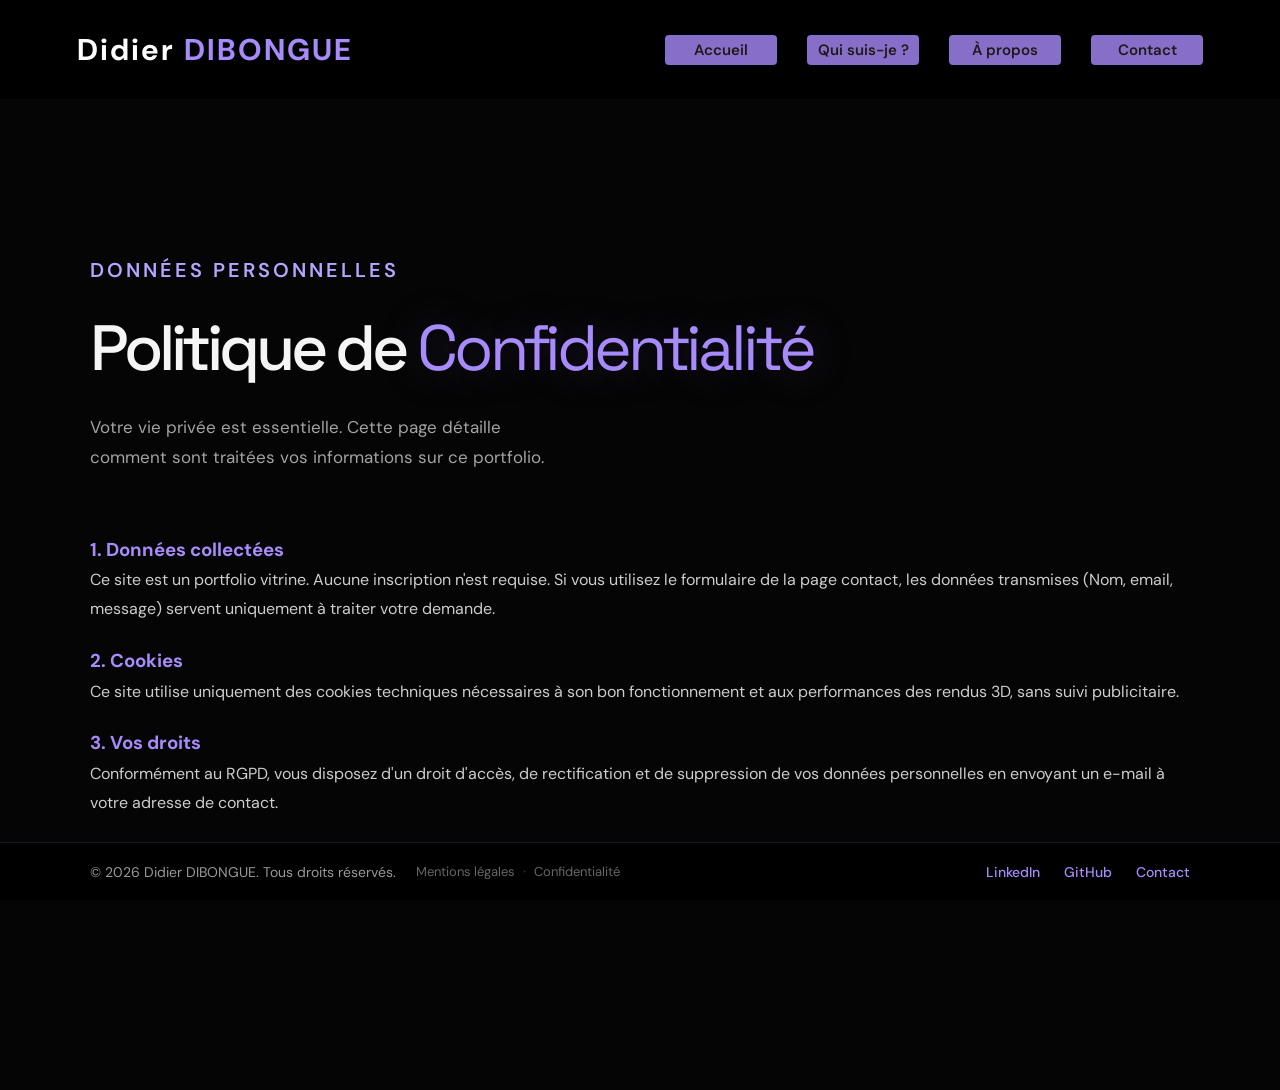
<file: confidentialite.html>
<!DOCTYPE html>
<html lang="fr">
<head>
  <meta charset="UTF-8">
  <meta name="viewport" content="width=device-width, initial-scale=1.0">
  <meta name="description" content="Découvrez Didier Dibongue, développeur web et Product Builder. Une approche humaine, attentive à vos besoins et à vos objectifs.">
  <link rel="preconnect" href="https://fonts.googleapis.com">
  <link rel="preconnect" href="https://fonts.gstatic.com" crossorigin>
  <link href="https://fonts.googleapis.com/css2?family=DM+Sans:wght@400;500;600;700&family=Space+Grotesk:wght@400;500;600&display=swap" rel="stylesheet">
  <title>Politique de Confidentialité | Didier Dibongue</title>
  <link rel="stylesheet" href="css/style.css">
  <link rel="stylesheet" href="css/style-pages-addition.css">
</head>
<body>
  <canvas id="three-background" aria-hidden="true"></canvas>

  <header class="site-header">
    <a class="logo" href="index.html">Didier <span>DIBONGUE</span></a>
    <nav aria-label="Navigation principale">
      <a href="index.html">Accueil</a>
      <a href="qui-suis-je.html">Qui suis-je ?</a>
      <a href="a-propos.html">À propos</a>
      <a href="contact.html">Contact</a>
    </nav>
  </header>

    <main>
        <section class="hero">
            <p class="eyebrow">DONNÉES PERSONNELLES</p>
            <h1>Politique de <span>Confidentialité</span></h1>
            
            <p class="hero-description" style="margin-bottom: 40px;">
                Votre vie privée est essentielle. Cette page détaille comment sont traitées vos informations sur ce portfolio.
            </p>

            <div style="color: rgba(255,255,255,0.8); line-height: 1.8; font-family: 'DM Sans', sans-serif;">
                <h3 style="color: #a78bfa; margin-top: 20px;">1. Données collectées</h3>
                <p>Ce site est un portfolio vitrine. Aucune inscription n'est requise. Si vous utilisez le formulaire de la page contact, les données transmises (Nom, email, message) servent uniquement à traiter votre demande.</p>

                <h3 style="color: #a78bfa; margin-top: 20px;">2. Cookies</h3>
                <p>Ce site utilise uniquement des cookies techniques nécessaires à son bon fonctionnement et aux performances des rendus 3D, sans suivi publicitaire.</p>

                <h3 style="color: #a78bfa; margin-top: 20px;">3. Vos droits</h3>
                <p>Conformément au RGPD, vous disposez d'un droit d'accès, de rectification et de suppression de vos données personnelles en envoyant un e-mail à votre adresse de contact.</p>
            </div>
        </section>
    </main>

    <!-- Pied de page (Footer Fixe) -->
    <footer class="site-footer">
        <div class="footer-content">
            <div class="footer-left">
                <p class="footer-credits">
                    &copy; 2026 Didier DIBONGUE. Tous droits réservés.
                </p>
                <div class="footer-legal">
                    <a href="mentions-legales.html">Mentions légales</a>
                    <span class="separator">·</span>
                    <a href="confidentialite.html">Confidentialité</a>
                </div>
            </div>
            <div class="footer-socials">
                <a href="https://linkedin.com" target="_blank" rel="noopener">LinkedIn</a>
                <a href="https://github.com" target="_blank" rel="noopener">GitHub</a>
                <a href="mailto:votre.email@exemple.com">Contact</a>
            </div>
        </div>
    </footer>

</body>
</html>
</file>
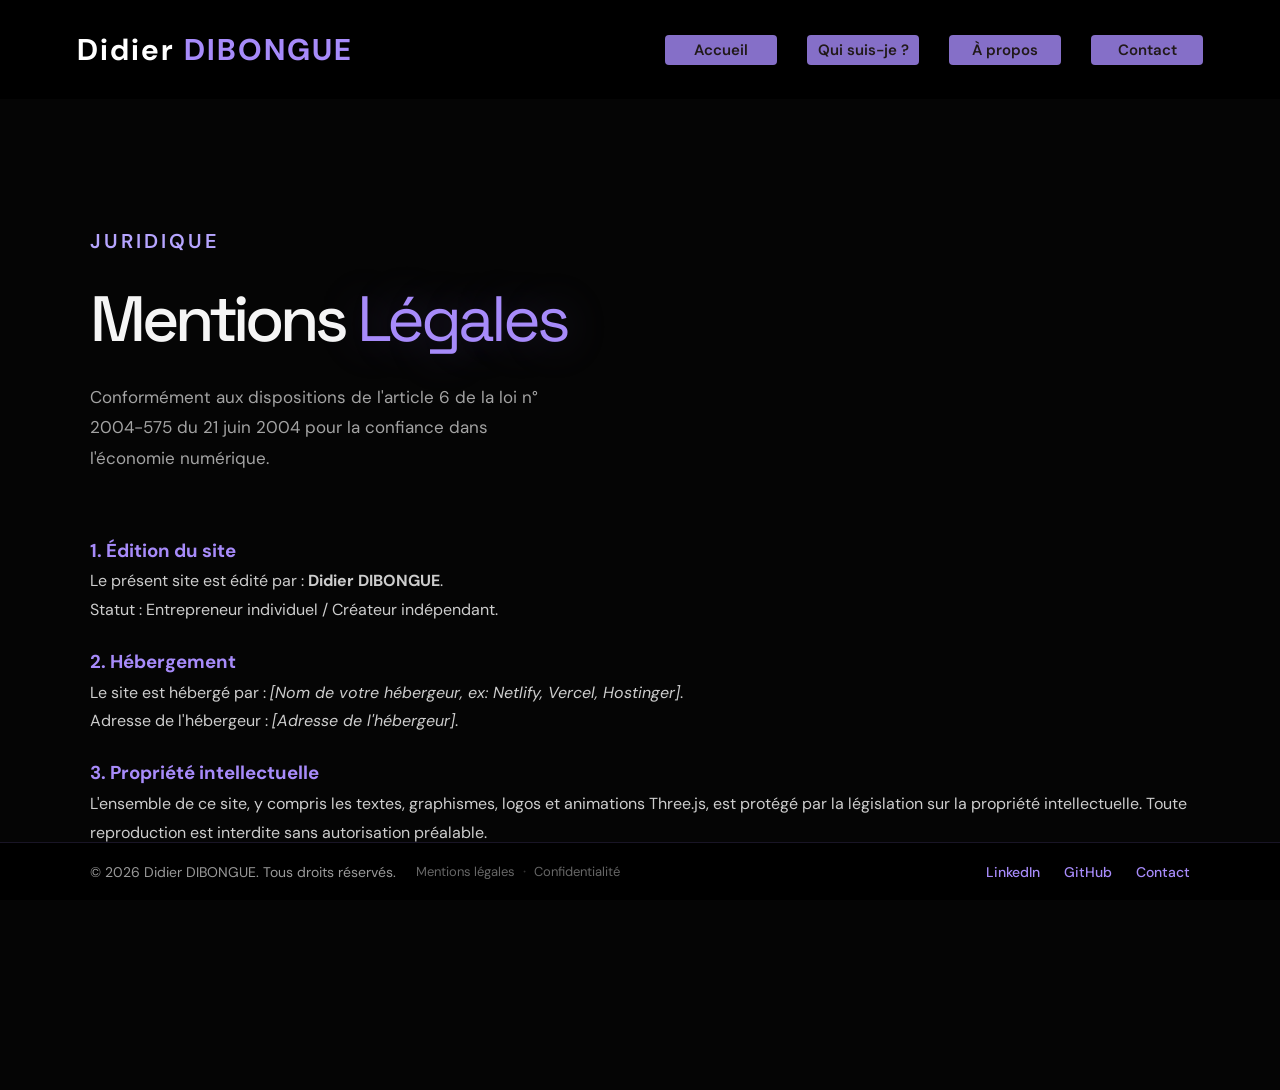
<file: mentions-legales.html>
<!DOCTYPE html>
<html lang="fr">
<head>
  <meta charset="UTF-8">
  <meta name="viewport" content="width=device-width, initial-scale=1.0">
  <meta name="description" content="Découvrez Didier Dibongue, développeur web et Product Builder. Une approche humaine, attentive à vos besoins et à vos objectifs.">
  <link rel="preconnect" href="https://fonts.googleapis.com">
  <link rel="preconnect" href="https://fonts.gstatic.com" crossorigin>
  <link href="https://fonts.googleapis.com/css2?family=DM+Sans:wght@400;500;600;700&family=Space+Grotesk:wght@400;500;600&display=swap" rel="stylesheet">
  <title>Mentions légales | Didier Dibongue</title>
  <link rel="stylesheet" href="css/style.css">
  <link rel="stylesheet" href="css/style-pages-addition.css">
</head>
<body>
  <canvas id="three-background" aria-hidden="true"></canvas>

  <header class="site-header">
    <a class="logo" href="index.html">Didier <span>DIBONGUE</span></a>
    <nav aria-label="Navigation principale">
      <a href="index.html">Accueil</a>
      <a href="qui-suis-je.html">Qui suis-je ?</a>
      <a href="a-propos.html">À propos</a>
      <a href="contact.html">Contact</a>
    </nav>
  </header>

    <main>
        <section class="hero">
            <p class="eyebrow">JURIDIQUE</p>
            <h1>Mentions <span>Légales</span></h1>
            
            <p class="hero-description" style="margin-bottom: 40px;">
                Conformément aux dispositions de l'article 6 de la loi n° 2004-575 du 21 juin 2004 pour la confiance dans l'économie numérique.
            </p>

            <div style="color: rgba(255,255,255,0.8); line-height: 1.8; font-family: 'DM Sans', sans-serif;">
                <h3 style="color: #a78bfa; margin-top: 20px;">1. Édition du site</h3>
                <p>Le présent site est édité par : <strong>Didier DIBONGUE</strong>.<br>Statut : Entrepreneur individuel / Créateur indépendant.</p>

                <h3 style="color: #a78bfa; margin-top: 20px;">2. Hébergement</h3>
                <p>Le site est hébergé par : <em>[Nom de votre hébergeur, ex: Netlify, Vercel, Hostinger]</em>.<br>Adresse de l'hébergeur : <em>[Adresse de l'hébergeur]</em>.</p>

                <h3 style="color: #a78bfa; margin-top: 20px;">3. Propriété intellectuelle</h3>
                <p>L'ensemble de ce site, y compris les textes, graphismes, logos et animations Three.js, est protégé par la législation sur la propriété intellectuelle. Toute reproduction est interdite sans autorisation préalable.</p>
            </div>
        </section>
    </main>

        <!-- Pied de page (Footer Fixe) -->
    <footer class="site-footer">
        <div class="footer-content">
            <div class="footer-left">
                <p class="footer-credits">
                    &copy; 2026 Didier DIBONGUE. Tous droits réservés.
                </p>
                <div class="footer-legal">
                    <a href="mentions-legales.html">Mentions légales</a>
                    <span class="separator">·</span>
                    <a href="confidentialite.html">Confidentialité</a>
                </div>
            </div>
            <div class="footer-socials">
                <a href="https://linkedin.com" target="_blank" rel="noopener">LinkedIn</a>
                <a href="https://github.com" target="_blank" rel="noopener">GitHub</a>
                <a href="mailto:votre.email@exemple.com">Contact</a>
            </div>
        </div>
    </footer>

    <!-- Remplacez par le footer fixe créé précédemment ici si nécessaire -->
</body>
</html>
</file>
<file: css/style.css>
/* ========================================
   1. RÉINITIALISATION
======================================== */

* {
    margin: 0;
    padding: 0;
    box-sizing: border-box;
}

html {
    scroll-padding-top: 110px;
    min-height: 100%;  
    width: 100%;
    scroll-behavior: smooth;
    overflow-x: clip;
}

body {
    min-height: 100vh;
    width: 100%;
    background: #050505;
    color: #f5f5f5;
    font-family: 'DM Sans', sans-serif;
    font-weight: 400;
    overflow-x: clip;
}

/* ========================================
   2. FOND THREE.JS
======================================== */

#three-background {
    position: fixed;
    inset: 0;
    width: 100%;
    height: 100%;
    z-index: 0;
    pointer-events: none;
}

/* ========================================
   3. NAVIGATION
======================================== */

.site-header {
    position: fixed;
    z-index: 2;
    width: 100%;
    padding: 30px 6%;
    display: flex;
    align-items: center;
    justify-content: space-between;
    gap: 30px;
    background-color: rgba(0, 0, 0, 0.85);
    backdrop-filter: blur(10px);

}

.logo {
    color: white;
    font-size: 30px;
    font-weight: 700;
    letter-spacing: 2px;
    text-decoration: none;
}

.logo span {
    color: #a78bfa;
}

nav {
    display: flex;
    align-items: center;
    gap: 30px;
}

nav a {
    color: #292020;
    font-size: 15px;
    background-color: #a78bfa;
    padding: 5px 10px;
    width: 7rem;
    font-weight:600;
    text-align: center;
    border-radius:4px;
    opacity: 0.8;
    white-space: nowrap;
    text-decoration: none;
    transition: color 0.25s ease;
}

nav a:hover,
nav a.active {
    color: rgb(255, 255, 255);
}

/* ========================================
   4. CONTENU PRINCIPAL - ACCUEIL
======================================== */

main {
    position: relative;
    z-index: 1;
    min-height: calc(100vh - 90px);
    display: flex;
    flex-direction: column;
    padding-top: 100px; 
}

.hero {
    flex: 1;
    width: min(88%, 1100px);
    margin: 0 auto;
    display: flex;
    flex-direction: column;
    justify-content: center;
    align-items: flex-start;
    padding: 40px 0 70px;
    position: sticky;
    top: 0;
    min-height: 100vh;
}

/* Petit texte au-dessus du titre */

.eyebrow {
    margin-bottom: 28px;
    color: #b6a5ff;
    font-size: 20px;
    font-weight: 600;
    letter-spacing: 3px;
    line-height: 1.8;
}

/* ========================================
   5. TITRE PRINCIPAL - ACCUEIL
======================================== */

.hero h1 {
    font-family: 'Space Grotesk', sans-serif;
    font-size: clamp(32px, 5vw, 64px);
    font-weight: 500;
    letter-spacing: -0.065em;
    line-height: 1.02;
}

.hero h1 span {
    color: #a78bfa;
    font-weight: 400;
    text-shadow: 0 0 45px rgba(167, 139, 250, 0.25);
}

/* ========================================
   6. DESCRIPTION - ACCUEIL
======================================== */

.hero-description {
    max-width: 460px;
    margin-top: 30px;
    color: #a3a3a3;
    font-size: 17px;
    line-height: 1.8;
}

/* ========================================
   7. BOUTON PRINCIPAL - ACCUEIL
======================================== */

.hero-button {
    display: inline-flex;
    align-items: center;
    gap: 25px;
    margin-top: 35px;
    background-color: #7e67c4;
    padding: 16px 22px;
    border-radius: 4px;
    color: white;
    font-size: 14px;
    text-decoration: none;

    min-width: 270px;      
    white-space: nowrap;

    transition:
        background 0.25s ease,
        border-color 0.25s ease,
        transform 0.25s ease;
}

.hero-button:hover {
    background: rgba(167, 139, 250, 0.12);
    border-color: #a78bfa;
    transform: translateY(-3px);
}

.hero-button span {
    color: #b6a5ff;
    font-size: 18px;
}

/* ========================================
   PAGE CONTACT - LAYOUT & CENTRAGE
======================================== */

/* Conteneur principal : prend tout l'écran et centre le contenu */
main.contact-main {
    display: flex;
    flex-direction: column;
    align-items: center;         /* Centre horizontalement le texte et le formulaire */
    justify-content: flex-start; /* Laisse le contenu s'écouler naturellement */
    min-height: 100vh;           /* Occupe toute la hauteur de la fenêtre */
    padding: 160px 6% 60px 6%;   /* Zone de confort sous votre header fixe */
    box-sizing: border-box;
    width: 100%;
}

/* Neutralisation et centrage de la section textuelle d'introduction */
main.contact-main .apropos-hero {
    width: 100%;
    max-width: 600px;            /* Aligne la largeur du texte sur le formulaire */
    min-height: auto !important; /* Annule le min-height: 80vh qui éjectait le texte en haut */
    margin: 0 auto !important;   /* Force le centrage de la zone de texte */
    text-align: center;          /* Centre le titre et la description */
    padding: 0 !important;       /* Supprime les paddings conflictuels */
    display: block !important;   /* Annule le comportement Flexbox d'origine */
}

/* Centrage du bloc global contenant le formulaire */
main.contact-main .contact-container {
    width: 100%;
    max-width: 600px;            /* Largeur maximale élégante pour les champs */
    margin: 40px auto 0 auto !important; /* "auto" à gauche et à droite gère le centrage automatique */
    animation: reveal-up 0.9s ease-out both;
    animation-delay: 0.5s;       /* Apparaît juste après le texte d'introduction */
}


/* ========================================
   PAGE CONTACT - FORMULAIRE & DESIGN
======================================== */

/* Structure interne du formulaire */
main.contact-main .contact-form {
    display: flex;
    flex-direction: column;
    gap: 24px;
    text-align: left;            /* Aligne les labels et placeholders à gauche pour la lecture */
}

.form-group {
    display: flex;
    flex-direction: column;
    gap: 8px;
}

.form-group label {
    font-family: 'Space Grotesk', sans-serif;
    font-size: 14px;
    font-weight: 500;
    color: #b8b5c5;
    letter-spacing: 1px;
}

/* Design des champs de saisie (Inputs et Textarea) */
main.contact-main .contact-form input,
main.contact-main .contact-form textarea {
    width: 100%;
    padding: 16px;
    background: rgba(255, 255, 255, 0.03); /* Transparent pour laisser voir les étoiles Three.js */
    border: 1px solid rgba(255, 255, 255, 0.1);
    border-radius: 8px;
    color: #ffffff;
    font-family: 'DM Sans', sans-serif;
    font-size: 16px;
    outline: none;
    box-sizing: border-box;
    transition: all 0.3s cubic-bezier(0.16, 1, 0.3, 1);
}

main.contact-main .contact-form textarea {
    resize: vertical;
    min-height: 150px;
}

/* Effets visuels au survol des champs */
main.contact-main .contact-form input:hover,
main.contact-main .contact-form textarea:hover {
    border-color: rgba(167, 139, 250, 0.4);
    background: rgba(255, 255, 255, 0.05);
}

/* Effets visuels quand l'utilisateur clique dans un champ (Focus) */
main.contact-main .contact-form input:focus,
main.contact-main .contact-form textarea:focus {
    border-color: #a78bfa;
    background: rgba(167, 139, 250, 0.02);
    box-shadow: 0 0 20px rgba(167, 139, 250, 0.15); /* Halo lumineux violet */
}


/* ========================================
   PAGE CONTACT - BOUTON D'ENVOI
======================================== */

main.contact-main .submit-button {
    display: inline-flex;
    align-items: center;
    justify-content: center;
    gap: 10px;
    background-color: #a78bfa;
    color: #292020;
    border: none;
    padding: 16px 32px;
    font-family: 'Space Grotesk', sans-serif;
    font-size: 16px;
    font-weight: 600;
    border-radius: 8px;
    cursor: pointer;
    width: fit-content;
    align-self: center;          /* Centre le bouton violet tout en bas du formulaire */
    margin-top: 10px;
    transition: all 0.3s cubic-bezier(0.16, 1, 0.3, 1);
}

main.contact-main .submit-button:hover {
    color: #ffffff;
    background-color: #8b5cf6;
    transform: translateY(-2px); /* Effet de lévitation au survol */
    box-shadow: 0 8px 24px rgba(167, 139, 250, 0.35); /* Accentue la lueur */
}

main.contact-main .submit-button:active {
    transform: translateY(0);
}



/* ========================================
   8. INDICATEUR EN BAS DE PAGE
======================================== */

.scroll-indicator {
    position: absolute;
    bottom: 25px;
    left: 50%;
    display: flex;
    align-items: center;
    gap: 12px;
    transform: translateX(-50%);
    color: #777;
    font-size: 11px;
    letter-spacing: 1px;
    text-transform: uppercase;
}

.scroll-indicator span {
    width: 25px;
    height: 1px;
    background: #a78bfa;
}

/* ========================================
   9. ANIMATIONS D'APPARITION
======================================== */

@keyframes reveal-up {
    from {
        opacity: 0;
        transform: translateY(28px);
        filter: blur(6px);
    }

    to {
        opacity: 1;
        transform: translateY(0);
        filter: blur(0);
    }
}

.hero .eyebrow {
    animation: reveal-up 0.8s ease-out both;
    animation-delay: 0.15s;
}

.hero h1 {
    animation: reveal-up 1s ease-out both;
    animation-delay: 0.3s;
}

.hero-description {
    animation: reveal-up 0.9s ease-out both;
    animation-delay: 0.5s;
}

.hero-button {
    animation: reveal-up 0.9s ease-out both;
    animation-delay: 0.7s;
}

.scroll-indicator {
    animation: reveal-up 0.9s ease-out both;
    animation-delay: 1s;
}

/* ========================================
   10. RESPONSIVE - ACCUEIL
======================================== */

@media (max-width: 700px) {
    .site-header {
        align-items: flex-start;
        flex-direction: column;
        padding: 24px 6%;
    }

    nav {
        width: 100%;
        flex-wrap: wrap;
        gap: 16px 22px;
    }

    nav a {
        font-size: 13px;
    }

    .hero {
        padding-top: 70px;
        padding-bottom: 100px;
    }

    .eyebrow {
        font-size: 9px;
        letter-spacing: 2px;
    }

    .hero-description {
        font-size: 15px;
    }

    .scroll-indicator {
        bottom: 20px;
    }
}

/* ========================================
   ANIMATION DE LA SECTION A PROPOS HERO
======================================== */

.apropos-hero .eyebrow {
    animation: reveal-up 0.8s ease-out both;
    animation-delay: 0.15s;
}

.apropos-hero h1 {
    animation: reveal-up 1s ease-out both;
    animation-delay: 0.3s;
}

.apropos-hero .services-lead {
    animation: reveal-up 0.9s ease-out both;
    animation-delay: 0.5s; /* Même délai que .hero-description */
}

/* On cible les deux liens (bouton et lien texte) dans le conteneur d'actions */
.apropos-hero .services-actions {
    animation: reveal-up 0.9s ease-out both;
    animation-delay: 0.7s; /* Même délai que .hero-button */
}

/* Ajustement Responsive pour écrans mobiles (max-width: 700px) */
@media (max-width: 700px) {
    .apropos-hero {
        padding-top: 70px;
        padding-bottom: 100px;
    }

    .services-lead {
        font-size: 15px;
    }
}

/* ========================================
   ANIMATION DE LA SECTION ABOUT INTRO
======================================= */

.about-intro .eyebrow {
    animation: reveal-up 0.8s ease-out both;
    animation-delay: 0.15s;
}

.about-intro h1 {
    animation: reveal-up 1s ease-out both;
    animation-delay: 0.3s;
}

.about-intro .about-lead {
    animation: reveal-up 0.9s ease-out both;
    animation-delay: 0.5s; /* Même délai que .hero-description */
}

.about-intro .hero-button {
    animation: reveal-up 0.9s ease-out both;
    animation-delay: 0.7s; /* Même délai que .hero-button de l'accueil */
}

/* Ajustement Responsive pour écrans mobiles (max-width: 700px) */
@media (max-width: 700px) {
    .about-intro {
        padding-top: 70px;
        padding-bottom: 100px;
    }

    .about-lead {
        font-size: 15px;
    }
}


/* ========================================
   11. ACCESSIBILITÉ - ACCUEIL
======================================== */

@media (prefers-reduced-motion: reduce) {
    .hero .eyebrow,
    .hero h1,
    .hero-description,
    .hero-button,
    .scroll-indicator {
        animation: none;
    }

    html {
        scroll-behavior: auto;
    }

    .hero-button {
        transition: none;
    }
}

/* ========================================
   12. PAGE QUI SUIS-JE ?
======================================== */

.about-page {
    position: relative;
    z-index: 1;
    width: min(1100px, 100%);
    margin: 0 auto;
    padding: 150px 7% 70px;
}

.about-intro {
    max-width: 760px;
    min-height: 65vh;
    display: flex;
    flex-direction: column;
    align-items: flex-start;
    justify-content: center;
}

.about-intro h1 {
    margin: 25px 0;
    font-family: 'Space Grotesk', sans-serif;
    font-size: clamp(3.5rem, 9vw, 7rem);
    font-weight: 500;
    line-height: 0.98;
    letter-spacing: -0.07em;
}

.about-intro h1 span {
    color: #b7a4ff;
}

.about-lead {
    max-width: 520px;
    color: #b8b5c5;
    font-size: 1.08rem;
    line-height: 1.9;
    margin-bottom: 30px;
}

.about-details {
    max-width: 700px;
    padding: 70px 0;
    scroll-margin-top: 100px;
}

.about-details h2 {
    margin: 20px 0;
    font-family: 'Space Grotesk', sans-serif;
    font-size: clamp(2.2rem, 5vw, 4rem);
    font-weight: 500;
    letter-spacing: -0.05em;
}

.about-details h2 span {
    color: #b7a4ff;
}

.about-details > p:not(.eyebrow) {
    margin-bottom: 18px;
    color: #b8b5c5;
    line-height: 1.9;
}

.about-interests {
    display: grid;
    grid-template-columns: repeat(3, minmax(0, 1fr));
    gap: 18px;
    padding: 30px 0 100px;
}

.interest-card {
    padding: 28px 24px;
    min-height: 220px;
    border: 1px solid rgba(255, 255, 255, 0.12);
    border-radius: 16px;
    background: rgba(255, 255, 255, 0.035);
    transition:
        transform 0.3s ease,
        border-color 0.3s ease,
        background 0.3s ease;
}

.interest-card:hover {
    transform: translateY(-5px);
    border-color: rgba(183, 164, 255, 0.55);
    background: rgba(183, 164, 255, 0.06);
}

.interest-number {
    color: #b7a4ff;
    font-size: 0.85rem;
}

.interest-card h3 {
    margin: 25px 0 12px;
    font-family: 'Space Grotesk', sans-serif;
    font-size: 1.3rem;
    font-weight: 500;
}

.interest-card p {
    color: #b8b5c5;
    font-size: 0.95rem;
    line-height: 1.8;
}

.about-end {
    padding: 45px 0 30px;
    border-top: 1px solid rgba(255, 255, 255, 0.12);
}

.about-end > p {
    margin-bottom: 25px;
    font-family: 'Space Grotesk', sans-serif;
    font-size: clamp(1.7rem, 4vw, 2.8rem);
    letter-spacing: -0.04em;
}

@media (max-width: 700px) {
    .about-page {
        padding: 125px 6% 50px;
    }

    .about-intro {
        min-height: 60vh;
    }

    .about-interests {
        grid-template-columns: 1fr;
        padding-bottom: 65px;
    }

    .interest-card {
        min-height: auto;
    }
}

@media (prefers-reduced-motion: reduce) {
    .interest-card {
        transition: none;
    }

    .interest-card:hover {
        transform: none;
    }
}

/* ========================================
   13. PAGE SERVICES
======================================== */

.services-page {
    position: relative;
    z-index: 1;
    width: min(1100px, 100%);
    margin: 0 auto;
    padding: 0 7% 70px;
}

.services-hero {
    min-height: calc(100vh - 90px);
    display: flex;
    flex-direction: column;
    justify-content: center;
    align-items: flex-start;
    padding: 40px 0 70px;
}


.services-hero h1 {
    margin: 0;
    font-family: 'Space Grotesk', sans-serif;
    font-size: clamp(2rem, 5vw, 4rem);
    font-weight: 500;
    line-height: 0.98;
    letter-spacing: -0.07em;
    animation: reveal-up 1s ease-out both;
    animation-delay: 0.3s;
}





.services-hero h1 span,
.services-section h2 span,
.method-section h2 span,
.services-contact h2 span {
    color: #b7a4ff;
}

.services-lead {
    max-width: 620px;
    margin-top: 30px;
    color: #b8b5c5;
    font-size: 1.05rem;
    line-height: 1.9;
}

.services-actions {
    display: flex;
    align-items: center;
    flex-wrap: wrap;
    gap: 24px;
    margin-top: 30px;
}


.services-actions .hero-button {
   /* flex: 1;*/
    text-align: center;
    white-space: nowrap;
    min-width: 250px;
}

.text-link {
    color: #e4e0ef;
    text-decoration: none;
    font-size: 0.92rem;
}

.text-link:hover {
    color: #b7a4ff;
}

.availability-note {
    margin-top: 22px;
    color: #9691a5;
    font-size: 0.85rem;
}

/* Sections des services et de la méthode */

.services-section,
.method-section {
    padding: 75px 0;
    scroll-margin-top: 100px;
}

.services-section h2,
.method-section h2 {
    margin: 20px 0 35px;
    font-family: 'Space Grotesk', sans-serif;
    font-size: clamp(2.1rem, 5vw, 3.8rem);
    font-weight: 500;
    line-height: 1.15;
    letter-spacing: -0.055em;
}

/* Cartes de services */

.services-grid {
    display: grid;
    grid-template-columns: repeat(3, minmax(0, 1fr));
    gap: 18px;
}

.service-card {
    padding: 27px 23px;
    border: 1px solid rgba(255, 255, 255, 0.12);
    border-radius: 16px;
    background: rgba(255, 255, 255, 0.035);
    transition:
        transform 0.3s ease,
        border-color 0.3s ease;
}

.service-card:hover {
    transform: translateY(-5px);
    border-color: rgba(183, 164, 255, 0.55);
}

.service-index {
    color: #b7a4ff;
    font-size: 0.78rem;
    letter-spacing: 0.08em;
}

.service-card h3 {
    margin: 27px 0 14px;
    font-family: 'Space Grotesk', sans-serif;
    font-size: 1.35rem;
    font-weight: 500;
}

.service-card p,
.service-card li,
.method-item p,
.services-contact > p:not(.eyebrow) {
    color: #b8b5c5;
    font-size: 0.94rem;
    line-height: 1.85;
}

.service-card ul {
    margin-top: 22px;
    padding-left: 18px;
}

.service-card li {
    margin: 7px 0;
}

.services-disclaimer {
    margin-top: 20px;
    color: #9691a5;
    font-size: 0.82rem;
    line-height: 1.7;
}

/* Méthode de travail */

.method-list {
    border-top: 1px solid rgba(255, 255, 255, 0.13);
}

.method-item {
    display: grid;
    grid-template-columns: 65px 1fr;
    gap: 20px;
    padding: 26px 0;
    border-bottom: 1px solid rgba(255, 255, 255, 0.13);
}

.method-item > span {
    color: #b7a4ff;
    font-size: 0.9rem;
}

.method-item h3 {
    margin-bottom: 8px;
    font-family: 'Space Grotesk', sans-serif;
    font-size: 1.25rem;
    font-weight: 500;
}

.method-item p {
    max-width: 600px;
}

/* Contact en bas de page */

.services-contact {
    margin-top: 45px;
    padding: 60px 0 35px;
    border-top: 1px solid rgba(255, 255, 255, 0.13);
}

.services-contact h2 {
    margin: 22px 0;
    font-family: 'Space Grotesk', sans-serif;
    font-size: clamp(2.3rem, 5.5vw, 4.4rem);
    font-weight: 500;
    line-height: 1.08;
    letter-spacing: -0.06em;
}

.services-contact > p:not(.eyebrow) {
    max-width: 540px;
    margin-bottom: 25px;
}

/* ========================================
   14. RESPONSIVE - SERVICES
======================================== */

@media (max-width: 850px) {
    .service-card {
        padding: 25px;
    }

    .services-hero {
        min-height: auto;
        padding: 70px 0 90px;
    }
}

@media (max-width: 700px) {
    .services-page {
        padding: 120px 6% 50px;
    }

    .services-actions {
        align-items: flex-start;
        flex-direction: column;
        gap: 18px;
    }

    .services-section,
    .method-section {
        padding: 50px 0;
    }

    .method-item {
        grid-template-columns: 38px 1fr;
        gap: 12px;
    }
}

/* ========================================
   15. ACCESSIBILITÉ - SERVICES
======================================== */

@media (prefers-reduced-motion: reduce) {
    .services-hero h1 {
        animation: none;
    }

    .service-card {
        transition: none;
    }

    .service-card:hover {
        transform: none;
    }
}


/* PAGE À PROPOS — alignement sur l'accueil */

.apropos-hero {
  margin-top: 0;
  min-height: 100vh;
  padding: 140px 6vw 80px;
}

.apropos-hero h1 {
  font-family: "Space Grotesk", sans-serif;
  font-size: clamp(32px, 5vw, 64px);
  font-weight: 500;
  letter-spacing: -0.065em;
  line-height: 1.02;
  margin: 0;
}


/* Centrage du contenu de la page À propos */

.apropos-page {
  text-align: center;
}

.apropos-hero {
  text-align: center;
}

.apropos-hero h1,
.apropos-hero p,
.apropos-hero .apropos-link {
  text-align: center;
}

/* Centrer les principes */
.apropos-principles {
  justify-items: center;
}

/* Centrer les étapes */
.apropos-method-intro {
  text-align: center;
}

.apropos-step {
  text-align: left;
}

/* Centrer le bouton final */
.apropos-cta .apropos-button {
  margin-left: auto;
  margin-right: auto;
}

/* Centrer les libellés des sections */
/* Titre principal : intention en violet */
.apropos-hero h1 span {
  color: #a78bfa;
}

/* Répartition et alignement des sections */
.apropos-section {
  padding: 65px 8vw;
  text-align: left;
}

.apropos-section-label {
  justify-content: flex-start;
  margin-bottom: 24px;
}

.apropos-section h2 {
  margin-bottom: 18px;
  line-height: 1.1;
}

.apropos-section h2 span,
.apropos-cta h2 span {
  color: #a78bfa;
}

/* Espacement léger entre les principes */
.apropos-principles {
  display: grid;
  grid-template-columns: repeat(3, minmax(0, 1fr));
  gap: 28px;
  margin-top: 10px;
}

.apropos-card {
  padding: 16px 0;
  text-align: left;
}

/* Conclusion */
.apropos-cta {
  padding: 85px 8vw;
  text-align: left;
}

.apropos-cta h2 {
  margin-bottom: 28px;
  line-height: 1.1;
}

/* Mobile */
@media (max-width: 768px) {
  .apropos-section {
    padding: 48px 24px;
  }

  .apropos-principles {
    grid-template-columns: 1fr;
    gap: 8px;
  }

  .apropos-cta {
    padding: 60px 24px;
  }
}

/* ========================================
   16. RESPONSIVE GLOBAL
   Portfolio Three.js
======================================== */

/* Évite les débordements horizontaux */

img,
video,
canvas {
    max-width: 100%;
}

/* Les éléments interactifs restent faciles à utiliser */
button,
.hero-button,
.text-link,
nav a {
    -webkit-tap-highlight-color: transparent;
}

/* ========================================
   TABLETTES
   Jusqu'à 850 px
======================================== */

@media (max-width: 850px) {

    /* Navigation */
    .site-header {
        padding: 24px 5%;
        gap: 22px;
    }

    nav {
        gap: 18px;
        flex-wrap: wrap;
    }

    nav a {
        font-size: 13px;
    }

    /* Accueil */
    .hero {
        width: 90%;
        padding: 50px 0 80px;
    }

    .hero h1 {
        font-size: clamp(56px, 9vw, 88px);
        line-height: 1.02;
    }

    .hero-description {
        max-width: 440px;
        font-size: 16px;
    }

    /* Qui suis-je ? */
    .about-page,
    .services-page {
        width: 100%;
        padding-left: 6%;
        padding-right: 6%;
    }

    .about-intro h1,
    .services-hero h1 {
        font-size: clamp(48px, 8vw, 76px);
        line-height: 1;
        letter-spacing: -0.065em;
        overflow-wrap: break-word;
    }

    .about-interests {
        grid-template-columns: repeat(2, minmax(0, 1fr));
        gap: 14px;
    }

    /* Services */
    .services-grid {
        grid-template-columns: repeat(2, minmax(0, 1fr));
        gap: 14px;
    }

    .service-card {
        min-width: 0;
        padding: 24px 20px;
    }

    .services-section,
    .method-section {
        padding: 60px 0;
    }

    /* Contact */
    .services-contact h2 {
        font-size: clamp(36px, 6vw, 58px);
    }
}

/* ========================================
   MOBILES
   Jusqu'à 600 px
======================================== */

@media (max-width: 600px) {

    /* En-tête et navigation */
    .site-header {
        padding: 22px 6%;
        flex-direction: column;
        align-items: flex-start;
        gap: 20px;
    }

    .logo {
        font-size: 17px;
    }

    nav {
        width: 100%;
        display: flex;
        flex-wrap: wrap;
        gap: 12px 18px;
    }

    nav a {
        font-size: 13px;
        padding: 5px 0;
    }

    /* Évite un hero collé à l'écran pendant
       tout le défilement sur téléphone */
    .hero,
    .services-hero,
    .about-intro {
        position: relative;
        top: auto;
        min-height: auto;
        height: auto;
    }

    /* Accueil */
    .hero {
        width: 88%;
        margin: 0 auto;
        padding: 70px 0 110px;
        justify-content: center;
    }

    .eyebrow {
        margin-bottom: 20px;
        font-size: 9px;
        line-height: 1.8;
        letter-spacing: 2px;
    }

    .hero h1 {
        font-size: clamp(44px, 11vw, 66px);
        line-height: 1.04;
        letter-spacing: -0.065em;
        overflow-wrap: break-word;
    }

    .hero-description {
        max-width: 100%;
        margin-top: 24px;
        font-size: 15px;
        line-height: 1.75;
    }

    .hero-button {
        min-height: 48px;
        margin-top: 28px;
        padding: 14px 18px;
        gap: 18px;
    }

    .scroll-indicator {
        bottom: 24px;
        font-size: 9px;
    }

    /* Page Qui suis-je ? */
    .about-page {
        padding: 55px 6% 40px;
    }

    .about-intro {
        max-width: 100%;
        min-height: 65svh;
        justify-content: center;
        padding: 25px 0 55px;
    }

    .about-intro h1 {
        margin: 18px 0;
        font-size: clamp(42px, 10.5vw, 62px);
        line-height: 1.02;
        letter-spacing: -0.065em;
        overflow-wrap: break-word;
    }

    .about-lead {
        font-size: 15px;
        line-height: 1.8;
    }

    .about-details {
        padding: 45px 0;
    }

    .about-details h2 {
        font-size: clamp(32px, 8vw, 44px);
        line-height: 1.1;
    }

    .about-interests {
        grid-template-columns: 1fr;
        gap: 14px;
        padding: 20px 0 60px;
    }

    .interest-card {
        min-height: auto;
        padding: 24px 22px;
    }

    .interest-card h3 {
        margin: 20px 0 10px;
    }

    .about-end > p {
        font-size: clamp(25px, 7vw, 34px);
        line-height: 1.2;
    }

    /* Page Services */
    .services-page {
        padding: 45px 6% 40px;
    }

    .services-hero {
        min-height: 65svh;
        padding: 30px 0 55px;
        justify-content: center;
    }

    .services-hero h1 {
        margin: 18px 0;
        font-size: clamp(42px, 10.5vw, 62px);
        line-height: 1.02;
        letter-spacing: -0.065em;
        overflow-wrap: break-word;
    }

    .services-lead {
        font-size: 15px;
        line-height: 1.8;
    }

    .services-actions {
        width: 100%;
        align-items: flex-start;
        flex-direction: column;
        gap: 18px;
        margin-top: 24px;
    }

    .text-link {
        display: inline-flex;
        align-items: center;
        min-height: 44px;
    }

    .availability-note {
        font-size: 13px;
        line-height: 1.7;
    }

    /* Cartes de services */
    .services-section,
    .method-section {
        padding: 45px 0;
        scroll-margin-top: 24px;
    }

    .services-section h2,
    .method-section h2 {
        margin: 16px 0 25px;
        font-size: clamp(30px, 8vw, 42px);
        line-height: 1.12;
    }

    .services-grid {
        grid-template-columns: 1fr;
        gap: 14px;
    }

    .service-card {
        padding: 24px 21px;
        border-radius: 12px;
    }

    .service-card h3 {
        margin: 20px 0 12px;
        font-size: 21px;
    }

    .service-card p,
    .service-card li,
    .method-item p {
        font-size: 14px;
        line-height: 1.8;
    }

    .service-card ul {
        margin-top: 16px;
    }

    .services-disclaimer {
        font-size: 12px;
    }

    /* Méthode de travail */
    .method-item {
        grid-template-columns: 34px minmax(0, 1fr);
        gap: 12px;
        padding: 22px 0;
    }

    .method-item h3 {
        font-size: 18px;
    }

    /* Appel à l'action final */
    .services-contact {
        margin-top: 25px;
        padding: 42px 0 25px;
    }

    .services-contact h2 {
        margin: 18px 0;
        font-size: clamp(34px, 9vw, 48px);
        line-height: 1.08;
        overflow-wrap: break-word;
    }

    .services-contact > p:not(.eyebrow) {
        font-size: 14px;
        line-height: 1.8;
    }

    /* Cartes et interactions : pas de déplacement
       au survol sur les appareils tactiles */
    .interest-card:hover,
    .service-card:hover {
        transform: none;
    }
}

/* ========================================
   PETITS MOBILES
   Jusqu'à 380 px
======================================== */

@media (max-width: 380px) {

    .site-header {
        padding-left: 5%;
        padding-right: 5%;
    }

    nav {
        gap: 10px 14px;
    }

    nav a {
        font-size: 12px;
    }

    .hero h1,
    .about-intro h1,
    .services-hero h1 {
        font-size: clamp(38px, 10.5vw, 44px);
    }

    .hero,
    .about-page,
    .services-page {
        width: 100%;
    }

    .hero {
        padding-top: 55px;
    }
}

/* ========================================
   ACCESSIBILITÉ
======================================== */

@media (prefers-reduced-motion: reduce) {

    .interest-card,
    .service-card,
    .hero-button {
        transition: none;
    }

    .interest-card:hover,
    .service-card:hover,
    .hero-button:hover {
        transform: none;
    }
}

/* ========================================
   5. PIED DE PAGE - FOOTER (FIXE)
======================================== */

.site-footer {
    position: fixed;
    bottom: 0;
    left: 0;
    z-index: 2;
    background-color: rgba(0, 0, 0, 0.85);
    backdrop-filter: blur(10px);
    width: 100%;
    padding: 18px 6%; /* Hauteur légèrement ajustée */
    border-top: 1px solid rgba(167, 139, 250, 0.15);
}

.footer-content {
    width: 100%;
    max-width: 1100px;
    margin: 0 auto;
    display: flex;
    justify-content: space-between;
    align-items: center;
    gap: 20px;
}

/* Bloc Gauche : Copyright + Liens légaux */
.footer-left {
    display: flex;
    align-items: center;
    gap: 20px;
    flex-wrap: wrap;
}

.footer-credits {
    color: rgba(255, 255, 255, 0.6);
    font-size: 14px;
    font-family: 'DM Sans', sans-serif;
}

.footer-legal {
    display: flex;
    align-items: center;
    gap: 8px;
}

.footer-legal a {
    color: rgba(255, 255, 255, 0.4);
    font-size: 13px;
    text-decoration: none;
    transition: color 0.25s ease;
}

.footer-legal a:hover {
    color: #a78bfa; /* Devient violet au survol */
}

.footer-legal .separator {
    color: rgba(255, 255, 255, 0.2);
}

/* Bloc Droite : Réseaux Sociaux */
.footer-socials {
    display: flex;
    gap: 24px;
}

.footer-socials a {
    color: #a78bfa;
    font-size: 14px;
    text-decoration: none;
    font-weight: 500;
    transition: opacity 0.25s ease, transform 0.25s ease;
    display: inline-block;
}

.footer-socials a:hover {
    opacity: 0.8;
    transform: translateY(-2px);
}

/* Espacement sous le contenu principal */
main {
    padding-bottom: 90px;
}

/* Optimisation mobile */
@media (max-width: 768px) {
    .footer-content {
        flex-direction: column-reverse;
        text-align: center;
        gap: 15px;
        padding: 5px 0;
    }
    .footer-left {
        flex-direction: column;
        gap: 8px;
    }
    .footer-socials {
        justify-content: center;
    }
    main {
        padding-bottom: 140px; /* Plus d'espace car le footer prend plus de lignes sur mobile */
    }
}
</file>
<file: css/style-pages-addition.css>
/* Pages éditoriales : Qui suis-je ? et À propos */
.about-page,
.apropos-page {
  position: relative;
  z-index: 1;
  width: min(1100px, 100%);
  margin: 0 auto;
}

.about-page {
  padding: 150px 7% 70px;
}

.about-intro {
  max-width: 760px;
  min-height: 65vh;
  display: flex;
  flex-direction: column;
  align-items: flex-start;
  justify-content: center;
}

.about-intro h1,
.apropos-hero h1 {
  margin: 20px 0;
  font-family: 'Space Grotesk', sans-serif;
  font-size: clamp(32px, 5vw, 64px);
  font-weight: 500;
  line-height: 1.2;
  letter-spacing: -0.02em;
}

.about-intro h1 span,
.about-details h2 span,
.apropos-hero h1 span,
.apropos-section h2 span,
.apropos-cta h2 span {
  color: #a78bfa;
  text-shadow: 0 0 45px rgba(167, 139, 250, 0.15);
}

.about-lead {
  max-width: 580px;
  margin: 8px 0 24px;
  color: #b8b5c5;
  font-size: 1.05rem;
  line-height: 1.9;
}

.about-details {
  max-width: 760px;
  padding: 65px 0 40px;
  scroll-margin-top: 100px;
}

.about-details h2,
.apropos-section h2,
.apropos-cta h2 {
  margin: 18px 0 25px;
  font-family: 'Space Grotesk', sans-serif;
  font-size: clamp(32px, 5vw, 52px);
  font-weight: 500;
  line-height: 1.1;
  letter-spacing: -0.055em;
}

.about-details > p:not(.eyebrow),
.interest-card p,
.apropos-card p,
.apropos-step p {
  color: #b8b5c5;
  line-height: 1.85;
}

.about-details > p:not(.eyebrow) { 
  margin-bottom: 18px;
  font-size: 20px; 
}

.about-interests {
  display: grid;
  grid-template-columns: repeat(3, minmax(0, 1fr));
  gap: 16px;
  padding: 25px 0 75px;
}

.interest-card {
  min-width: 0;
  padding: 25px 22px;
  border: 1px solid rgba(255,255,255,.12);
  border-radius: 14px;
  background: rgba(255,255,255,.035);
  transition: transform .3s ease, border-color .3s ease, background .3s ease;
}
.interest-card:hover {
  transform: translateY(-4px);
  border-color: rgba(167,139,250,.55);
  background: rgba(167,139,250,.05);
}
.interest-number, .service-index {
  color: #b7a4ff;
  font-size: .8rem;
  letter-spacing: .04em;
}
.interest-card h3, .apropos-card h3, .apropos-step h3 {
  margin: 22px 0 12px;
  font-family: 'Space Grotesk', sans-serif;
  font-size: 1.25rem;
  font-weight: 500;
}
.about-end {
  padding: 45px 0 35px;
  border-top: 1px solid rgba(255,255,255,.12);
}
.about-end > p:first-child {
  max-width: 750px;
  margin-bottom: 18px;
  font-family: 'Space Grotesk', sans-serif;
  font-size: clamp(27px, 4vw, 42px);
  letter-spacing: -.04em;
  line-height: 1.2;
}
.about-end .about-lead { margin-top: 0; }

.apropos-page { padding: 0 7% 70px; }
.apropos-hero {
  min-height: 88vh;
  display: flex;
  flex-direction: column;
  align-items: flex-start;
  justify-content: center;
  padding: 140px 0 75px;
}
.apropos-hero h1 { margin: 18px 0 0; }
.apropos-hero .services-lead { max-width: 620px; }
.services-actions {
  display: flex;
  align-items: center;
  flex-wrap: wrap;
  gap: 24px;
  margin-top: 28px;
}
.text-link { color: #e4e0ef; text-decoration: none; font-size: .92rem; }
.text-link:hover { color: #b7a4ff; }
.apropos-section { padding: 65px 0; scroll-margin-top: 100px; }
.apropos-principles { display: grid; grid-template-columns: repeat(3,minmax(0,1fr)); gap: 20px; }
.apropos-card {
  min-width: 0;
  padding: 26px 22px;
  border: 1px solid rgba(255,255,255,.12);
  border-radius: 14px;
  background: rgba(255,255,255,.035);
  transition: border-color .25s ease, transform .25s ease;
}
.apropos-card:hover { border-color: rgba(167,139,250,.55); transform: translateY(-4px); }
.apropos-card h3 { margin-top: 22px; }
.apropos-card p { font-size: .94rem; }
.apropos-section .services-disclaimer { margin-top: 22px; }
.apropos-method-list { border-top: 1px solid rgba(255,255,255,.13); }
.apropos-step {
  display: grid;
  grid-template-columns: 55px minmax(0,1fr);
  gap: 20px;
  padding: 25px 0;
  border-bottom: 1px solid rgba(255,255,255,.13);
}
.apropos-step > span { color: #b7a4ff; padding-top: 4px; }
.apropos-step h3 { margin: 0 0 8px; }
.apropos-step p { max-width: 650px; }
.apropos-cta { padding: 65px 0 30px; border-top: 1px solid rgba(255,255,255,.13); }
.apropos-cta h2 { max-width: 900px; }

@media (max-width: 850px) {
  .about-interests, .apropos-principles { grid-template-columns: repeat(2,minmax(0,1fr)); }
  .about-page, .apropos-page { padding-left: 6%; padding-right: 6%; }
}
@media (max-width: 600px) {
  .about-page { padding-top: 125px; padding-bottom: 45px; }
  .about-intro { min-height: 60svh; padding: 25px 0 45px; }
  .about-intro h1, .apropos-hero h1 { font-size: clamp(42px, 10.5vw, 62px); }
  .about-lead, .apropos-hero .services-lead { font-size: 15px; line-height: 1.8; }
  .about-details, .apropos-section { padding: 45px 0; }
  .about-details h2, .apropos-section h2, .apropos-cta h2 { font-size: clamp(30px, 8vw, 42px); }
  .about-interests, .apropos-principles { grid-template-columns: 1fr; gap: 13px; padding-bottom: 55px; }
  .interest-card { min-height: auto; }
  .about-end > p:first-child { font-size: clamp(27px, 7vw, 34px); }
  .apropos-page { padding-top: 110px; }
  .apropos-hero { min-height: 65svh; padding: 25px 0 55px; }
  .services-actions { align-items: flex-start; flex-direction: column; gap: 16px; }
  .apropos-step { grid-template-columns: 34px minmax(0,1fr); gap: 12px; padding: 22px 0; }
  .apropos-cta { padding: 45px 0 25px; }
  .apropos-card:hover, .interest-card:hover { transform: none; }
}
@media (prefers-reduced-motion: reduce) {
  .interest-card, .apropos-card { transition: none; }
  .interest-card:hover, .apropos-card:hover { transform: none; }
}
</file>
